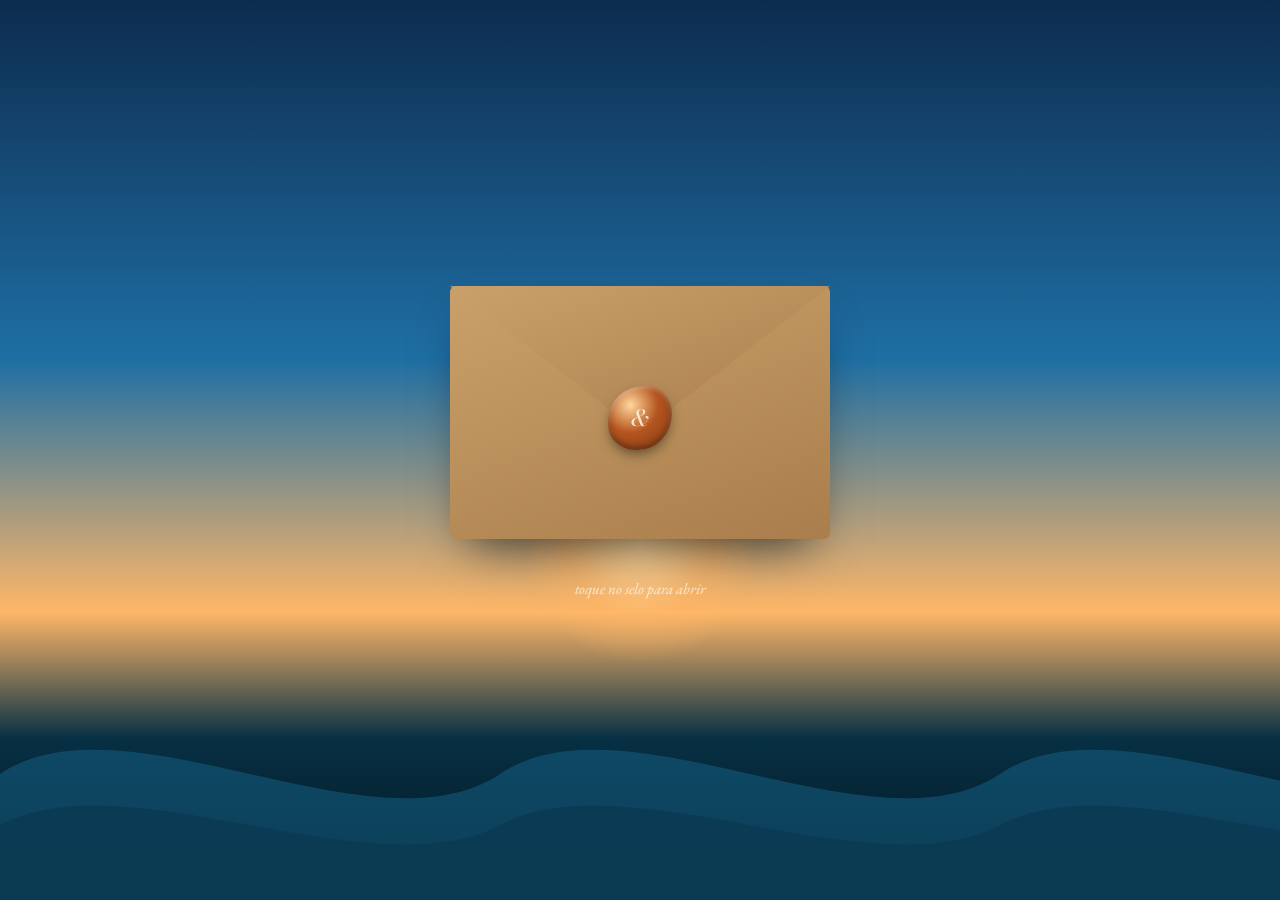
<file: index.html>
<!DOCTYPE html>
<html lang="pt-BR">
<head>
  <meta charset="UTF-8">
  <meta name="viewport" content="width=device-width, initial-scale=1.0">
  <title>Primeiro Capítulo</title>
  <link rel="preconnect" href="https://fonts.googleapis.com">
  <link rel="preconnect" href="https://fonts.gstatic.com" crossorigin>
  <link href="https://fonts.googleapis.com/css2?family=Bodoni+Moda:ital,wght@1,500;1,600&family=EB+Garamond:ital,wght@0,400;1,400&display=swap" rel="stylesheet">
  <link rel="stylesheet" href="style.css">
</head>
<body>

  <div class="sky"></div>
  <div class="sun-glow"></div>
  <div class="waves-wrap">
    <div class="wave wave--back" id="waveBack"></div>
    <div class="wave wave--front" id="waveFront"></div>
  </div>

  <section id="envelopeScene" class="envelope-scene">
    <div class="envelope" id="envelope">
      <div class="envelope__back"></div>
      <div class="envelope__flap"></div>
      <button id="seal" class="seal" aria-label="Abrir a carta">
        <span class="seal__emblem">&amp;</span>
      </button>
    </div>
    <p class="envelope__cue">toque no selo para abrir</p>
  </section>

  <section id="letterStage" class="stage" aria-hidden="true">
    <main class="letter">
      <h1 class="letter__title">Primeiro Capítulo</h1>
      <div class="letter__rule"></div>
      <span class="letter__cue" aria-hidden="true">↓</span>

      <div class="letter__body">
        <p>Nosso momento, apesar de bastante movimentado,<br>com você por perto fazia o mundo parecer quieto.</p>

        <p>Exceto na parte de um vendedor de água doido das ideias,<br>que supostamente era cheio da grana : )<br>Esse som deixou o mundo bem barulhento haha.</p>

        <p>Ver seu sorriso, ouvir sua risada,<br>poder segurar sua mão...<br>como queria que aquele momento tivesse durado mais.</p>

        <p>Meu único arrependimento daquele dia<br>foi não ter te abraçado mais forte.</p>

        <p>Todas essas lembranças me fazem querer<br>estar com você novamente.</p>

        <p class="letter__highlight">Não sei onde exatamente essa história vai dar,<br>mas gostei daquele nosso primeiro capítulo.</p>
      </div>

      <div class="letter__signature">
        <p>— De: João</p>
        <p>— Para: Lívia <span aria-hidden="true">💛</span></p>
      </div>
    </main>
  </section>

  <script>
    (function () {
      var envelope = document.getElementById('envelope');
      var seal = document.getElementById('seal');
      var envelopeScene = document.getElementById('envelopeScene');
      var stage = document.getElementById('letterStage');
      var waveBack = document.getElementById('waveBack');
      var waveFront = document.getElementById('waveFront');
      var reduceMotion = window.matchMedia('(prefers-reduced-motion: reduce)').matches;

      function updateTide() {
        var scrollable = document.documentElement.scrollHeight - window.innerHeight;
        var frac = scrollable > 0 ? Math.min(1, Math.max(0, window.scrollY / scrollable)) : 0;
        waveBack.style.height = (28 + frac * 16) + 'vh';
        waveFront.style.height = (20 + frac * 16) + 'vh';
      }

      seal.addEventListener('click', function () {
        envelope.classList.add('is-open');

        setTimeout(function () {
          envelopeScene.style.display = 'none';
          stage.style.display = 'flex';
          stage.setAttribute('aria-hidden', 'false');

          requestAnimationFrame(function () {
            stage.classList.add('is-visible');
            updateTide();
          });
        }, reduceMotion ? 50 : 900);
      });

      window.addEventListener('scroll', function () {
        requestAnimationFrame(updateTide);
      }, { passive: true });
      window.addEventListener('resize', updateTide);
      updateTide();
    })();
  </script>

</body>
</html>
</file>
<file: style.css>
:root {
  --sky-top: #0d2b4e;
  --sky-mid: #1f6fa4;
  --sky-warm: #ffb768;
  --sea-deep: #073044;
  --sea-darker: #03141d;
  --paper: #fdf3e2;
  --kraft: #caa06a;
  --kraft-dark: #a97e4c;
  --wax: #b5551f;
  --wax-dark: #7a3712;
  --gold-soft: #ffd79b;
}

* { box-sizing: border-box; }

html, body { margin: 0; padding: 0; }

body {
  font-family: 'EB Garamond', serif;
  -webkit-font-smoothing: antialiased;
  overflow-x: hidden;
}

/* ---------- Fixed sky / sun / sea (behind everything) ---------- */

.sky {
  position: fixed;
  inset: 0;
  z-index: -4;
  background: linear-gradient(180deg,
    var(--sky-top) 0%,
    var(--sky-mid) 40%,
    var(--sky-warm) 68%,
    var(--sea-deep) 82%,
    var(--sea-darker) 100%);
}

.sun-glow {
  position: fixed;
  left: 50%;
  bottom: 26vh;
  width: 240px;
  height: 240px;
  transform: translateX(-50%);
  border-radius: 50%;
  background: radial-gradient(circle, rgba(255, 215, 155, 0.9) 0%, rgba(255, 183, 104, 0.5) 40%, rgba(255, 183, 104, 0) 70%);
  filter: blur(2px);
  z-index: -3;
  pointer-events: none;
}

.waves-wrap {
  position: fixed;
  left: 0;
  right: 0;
  bottom: 0;
  height: 60vh;
  z-index: -2;
  overflow: hidden;
  pointer-events: none;
}

.wave {
  position: absolute;
  left: 0;
  right: 0;
  bottom: 0;
  background-repeat: repeat-x;
  background-size: 1000px 100%;
}

.wave--back {
  height: 28vh;
  background-image: url("data:image/svg+xml,%3Csvg xmlns='http://www.w3.org/2000/svg' viewBox='0 0 1000 120' preserveAspectRatio='none'%3E%3Cpath d='M0,60 C125,20 375,100 500,60 C625,20 875,100 1000,60 L1000,120 L0,120 Z' fill='%23145f82' fill-opacity='0.55'/%3E%3C/svg%3E");
  animation: waveScroll 26s linear infinite;
}

.wave--front {
  height: 20vh;
  background-image: url("data:image/svg+xml,%3Csvg xmlns='http://www.w3.org/2000/svg' viewBox='0 0 1000 120' preserveAspectRatio='none'%3E%3Cpath d='M0,70 C125,25 375,115 500,70 C625,25 875,115 1000,70 L1000,120 L0,120 Z' fill='%230a3a52' fill-opacity='0.85'/%3E%3C/svg%3E");
  animation: waveScroll 16s linear infinite reverse;
}

@keyframes waveScroll {
  from { background-position-x: 0; }
  to   { background-position-x: -1000px; }
}

@media (prefers-reduced-motion: reduce) {
  .wave { animation: none; }
}

/* ---------- Envelope ---------- */

.envelope-scene {
  position: relative;
  z-index: 1;
  min-height: 100vh;
  display: flex;
  flex-direction: column;
  align-items: center;
  justify-content: center;
  gap: 1.5rem;
}

.envelope {
  position: relative;
  width: min(86vw, 380px);
  aspect-ratio: 3 / 2;
  perspective: 1200px;
}

.envelope__back {
  position: absolute;
  inset: 0;
  background: linear-gradient(160deg, var(--kraft) 0%, var(--kraft-dark) 100%);
  border-radius: 6px;
  box-shadow: 0 25px 45px -20px rgba(2, 8, 14, 0.7);
}

.envelope__flap {
  position: absolute;
  top: 0;
  left: 0;
  width: 100%;
  height: 58%;
  background: linear-gradient(160deg, var(--kraft) 0%, var(--kraft-dark) 100%);
  clip-path: polygon(0 0, 100% 0, 50% 100%);
  transform-origin: top center;
  transform: rotateX(0deg);
  transition: transform 1s cubic-bezier(.6,.2,.3,1), opacity .5s ease .5s;
  box-shadow: 0 8px 16px -8px rgba(2, 8, 14, 0.4);
  z-index: 3;
  backface-visibility: hidden;
}

.envelope.is-open .envelope__flap {
  transform: rotateX(-165deg);
  opacity: 0;
}

.seal {
  position: absolute;
  top: 52%;
  left: 50%;
  transform: translate(-50%, -50%);
  width: 64px;
  height: 64px;
  border: none;
  cursor: pointer;
  border-radius: 60% 40% 55% 45% / 55% 45% 60% 40%;
  background: radial-gradient(circle at 35% 30%, var(--gold-soft) 0%, var(--wax) 45%, var(--wax-dark) 100%);
  box-shadow: 0 6px 14px -4px rgba(2, 8, 14, 0.6), inset 0 -3px 6px rgba(0, 0, 0, 0.35), inset 0 2px 4px rgba(255, 255, 255, 0.35);
  color: rgba(255, 246, 230, 0.85);
  font-family: 'Bodoni Moda', serif;
  font-style: italic;
  font-size: 1.4rem;
  display: flex;
  align-items: center;
  justify-content: center;
  z-index: 4;
  transition: transform .5s ease, opacity .5s ease;
}

.seal:hover { transform: translate(-50%, -50%) scale(1.05); }

.seal:focus-visible {
  outline: 2px solid var(--gold-soft);
  outline-offset: 3px;
}

.envelope.is-open .seal {
  transform: translate(-50%, -50%) scale(0.4) rotate(25deg);
  opacity: 0;
  pointer-events: none;
}

.envelope__cue {
  color: var(--paper);
  opacity: .85;
  font-style: italic;
  font-size: .95rem;
}

/* ---------- Letter stage (tide rises on scroll) ---------- */

.stage {
  display: none;
  position: relative;
  z-index: 1;
  min-height: 160vh;
  justify-content: center;
  padding: 14vh 6vw 30vh;
  opacity: 0;
  transition: opacity 0.8s ease;
}

.stage.is-visible { opacity: 1; }

.letter {
  max-width: 600px;
  width: 100%;
  text-align: center;
  color: var(--paper);
  background: rgba(6, 22, 34, 0.4);
  border: 1px solid rgba(255, 215, 155, 0.28);
  border-radius: 20px;
  backdrop-filter: blur(8px) saturate(120%);
  -webkit-backdrop-filter: blur(8px) saturate(120%);
  box-shadow: 0 24px 50px -28px rgba(1, 6, 11, 0.65);
  padding: clamp(2rem, 5vw, 3rem) clamp(1.5rem, 6vw, 2.75rem);
}

.letter__title {
  font-family: 'Bodoni Moda', serif;
  font-style: italic;
  font-weight: 500;
  font-size: clamp(2rem, 5.5vw, 3rem);
  margin: 0;
  text-shadow: 0 4px 20px rgba(0, 0, 0, 0.35);
  line-height: 1.2;
}

.letter__rule {
  width: 70px;
  height: 1px;
  margin: 1.6rem auto 0.6rem;
  background: linear-gradient(90deg, transparent, var(--gold-soft), transparent);
}

.letter__cue {
  display: block;
  margin: 0 auto 2.4rem;
  font-size: 1.2rem;
  color: var(--paper);
  opacity: 0.75;
  animation: bob 2.4s ease-in-out infinite;
}

@keyframes bob {
  0%, 100% { transform: translateY(0); }
  50%      { transform: translateY(8px); }
}

@media (prefers-reduced-motion: reduce) {
  .letter__cue { animation: none; }
}

.letter__body p {
  font-size: clamp(1.02rem, 2.1vw, 1.15rem);
  line-height: 1.95;
  opacity: 0.92;
  max-width: 46ch;
  margin: 0 auto 1.6rem;
}

.letter__body p.letter__highlight {
  font-style: italic;
  color: var(--gold-soft);
  opacity: 1;
  font-size: clamp(1.15rem, 2.4vw, 1.35rem);
  border-top: 1px solid rgba(255, 215, 155, 0.4);
  border-bottom: 1px solid rgba(255, 215, 155, 0.4);
  padding: 1.2rem 0;
  margin: 2.2rem auto;
  max-width: 40ch;
}

.letter__signature { margin-top: 1.8rem; }

.letter__signature p {
  font-style: italic;
  font-size: 0.95rem;
  color: var(--gold-soft);
  opacity: 0.85;
  margin: 0.2rem 0;
}

@media (prefers-reduced-motion: reduce) {
  .envelope__flap, .seal, .stage {
    transition: none;
  }
}
</file>
